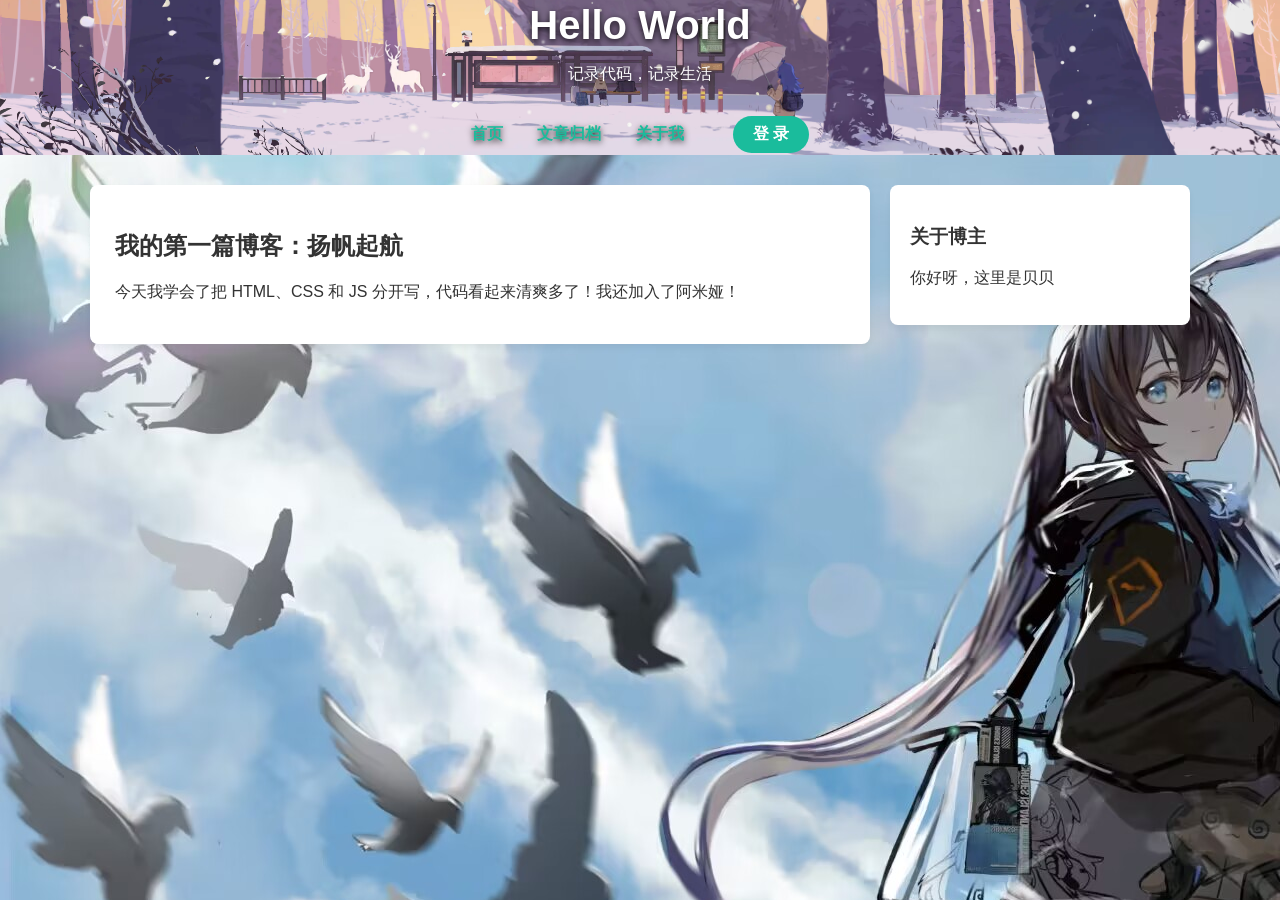
<file: index.html>
<!doctype html>
<html lang="zh-CN">
  <head>
    <meta charset="UTF-8" />
    <meta name="viewport" content="width=device-width, initial-scale=1.0" />
    <title>miaodemimi博客</title>
    <link rel="stylesheet" href="style.css" />
    <link rel="shortcut icon" href="./img/icon/田园犬.png" />
  </head>
  <body>
    <header id="mainHeader">
      <div class="bili-banner" id="biliBanner">
        <div class="layer">
          <img
            src="./img/main/48bee957f95b7bc5f0e1b7fc14b25a4cca26901a.png@1c.webp"
            data-scale="0.45"
            data-ix="0"
            data-iy="0"
            data-mx="3"
            data-my="0"
            alt="030背景光"
          />
        </div>
        <div class="layer">
          <img
            src="./img/main/eca4ed09885bef57072526002c8900467a07dc3f.png@1c.webp"
            data-scale="0.45"
            data-ix="-20"
            data-iy="0"
            data-mx="10"
            data-my="10"
            alt="029背景山坡"
          />
        </div>
        <div class="layer">
          <img
            src="./img/main/e52d6aecd75db0e310c73185304fd927834ac716.png@1c.webp"
            data-scale="0.45"
            data-ix="200"
            data-iy="0"
            data-mx="50"
            data-my="10"
            alt="028远景白树"
          />
        </div>
        <div class="layer">
          <img
            src="./img/main/62aee277e1d935580f66d296f349bd358cd956a0.png@1c.webp"
            data-scale="0.45"
            data-ix="0"
            data-iy="0"
            data-mx="-20"
            data-my="10"
            alt="027远景粉树"
          />
        </div>
        <div class="layer">
          <img
            src="./img/main/b3ee9e71fbcc0520a1ac32e2b3a2d0dc6086bb9b.png@1c.webp"
            data-scale="0.45"
            data-ix="1200"
            data-iy="0"
            data-mx="-50"
            data-my="10"
            alt="026夹层白树"
          />
        </div>
        <div class="layer">
          <img
            src="./img/main/85e5279a1d53d4cb46033e1619d78628415f98c4.png@1c.webp"
            data-scale="0.45"
            data-ix="0"
            data-iy="0"
            data-mx="50"
            data-my="10"
            alt="₀₂₅更远的树"
          />
        </div>
        <div class="layer">
          <img
            src="./img/main/0095303b06f64e05ba354655c0a6c83fb618f8e7.png@1c.webp"
            data-scale="0.45"
            data-ix="0"
            data-iy="0"
            data-mx="70"
            data-my="10"
            alt="024远景紫树"
          />
        </div>
        <div class="layer">
          <img
            src="./img/main/0415c092aa2c61c1ca25ba69b8c77130f1ab37c3.png@1c.webp"
            data-scale="0.45"
            data-ix="0"
            data-iy="0"
            data-mx="0"
            data-my="5"
            alt="023大树"
          />
        </div>
        <div class="layer">
          <img
            src="./img/main/752ba46c080dca88401aac470f134ac0e6444705.png@1c.webp"
            data-scale="0.4"
            data-ix="-20"
            data-iy="5"
            data-mx="30"
            data-my="0"
            alt="022鹿"
          />
        </div>
        <div class="layer">
          <img
            src="./img/main/1fb1501cd66d326f296e78a4561f7cc89c48d719.png@1c.webp"
            data-scale="0.45"
            data-ix="0"
            data-iy="0"
            data-mx="0"
            data-my="0"
            alt="₀₂₁雪地"
          />
        </div>
        <div class="layer">
          <img
            src="./img/main/34c3621fc6fed4e16eab30d0448b35554711bfeb.png@1c.webp"
            data-scale="0.45"
            data-ix="0"
            data-iy="0"
            data-mx="40"
            data-my="0"
            alt="₀₂₀脚印+碎影子"
          />
        </div>
        <div class="layer">
          <img
            src="./img/main/0546ed600f8dcfcf4c2eb3212ed1e12178abdb86.png@1c.webp"
            data-scale="0.45"
            data-ix="0"
            data-iy="0"
            data-mx="40"
            data-my="0"
            alt="019远处混乱影子"
          />
        </div>
        <div class="layer">
          <img
            src="./img/main/d81527e08e5031badd870819fa801f6fd41fc021.png@1c.webp"
            data-scale="0.45"
            data-ix="0"
            data-iy="0"
            data-mx="30"
            data-my="0"
            alt="010-33+设施"
          />
        </div>
        <div class="layer">
          <img
            src="./img/main/fa622f4b21c7fb66f84ebf87d36faaaa993363f0.png@1c.webp"
            data-scale="0.45"
            data-ix="20"
            data-iy="0"
            data-mx="30"
            data-my="0"
            alt="栅栏"
          />
        </div>
        <div class="layer">
          <img
            src="./img/main/0cfe34374720653a8f67d68af761d239eca15da7.png@1c.webp"
            data-scale="0.45"
            data-ix="0"
            data-iy="0"
            data-mx="35"
            data-my="0"
            alt="018杆子"
          />
        </div>
        <div class="layer">
          <img
            src="./img/main/9afdb972babc0fed529e241176bad847a8094774.png@1c.webp"
            data-scale="0.45"
            data-ix="0"
            data-iy="0"
            data-mx="50"
            data-my="0"
            alt="₀₁₇远处碎草"
          />
        </div>
        <div class="layer">
          <img
            src="./img/main/0b9b00f62fd5760dc64fa16c564591957c3ace05.png@1c.webp"
            data-scale="0.45"
            data-ix="0"
            data-iy="0"
            data-mx="50"
            data-my="0"
            alt="016-22+影子"
          />
        </div>

        <div class="layer">
          <video
            src="./img/main/de5cbdcbf90a2eb32225d6b32923e76c00f48ce3.webm"
            data-scale="0.43"
            data-ix="310"
            data-iy="25"
            data-mx="50"
            data-my="0"
            autoplay
            loop
            muted
            playsinline
          ></video>
        </div>

        <div class="layer">
          <img
            src="./img/main/9316d140598d5dc7e86d72e4a99ed903953d2e76.png@1c.webp"
            data-scale="0.45"
            data-ix="0"
            data-iy="0"
            data-mx="130"
            data-my="0"
            alt="015中景树2-右侧"
          />
        </div>
        <div class="layer">
          <img
            src="./img/main/82a15b3fda5ce240bac44b8d0b793b13c3bafc4e.png@1c.webp"
            data-scale="0.45"
            data-ix="0"
            data-iy="0"
            data-mx="125"
            data-my="0"
            alt="014中景树1"
          />
        </div>
        <div class="layer">
          <img
            src="./img/main/83e19c7274daec8f0e7d97cd6ad888e3e43b8083.png@1c.webp"
            data-scale="0.45"
            data-ix="0"
            data-iy="0"
            data-mx="-75"
            data-my="0"
            alt="014中景树左侧"
          />
        </div>
        <div class="layer">
          <img
            src="./img/main/4e2110157727360d88357840903ed05b6b94c453.png@1c.webp"
            data-scale="0.45"
            data-ix="0"
            data-iy="0"
            data-mx="75"
            data-my="0"
            alt="013右侧中远树"
          />
        </div>
        <div class="layer">
          <img
            src="./img/main/3505e4538c81fce91fa5e6dacd4703d8277df021.png@1c.webp"
            data-scale="0.45"
            data-ix="50"
            data-iy="0"
            data-mx="200"
            data-my="0"
            alt="012左侧边缘中景树"
          />
        </div>
        <div class="layer">
          <img
            src="./img/main/8f51a0828e322ca0576f449ceb45cca453735506.png@1c.webp"
            data-scale="0.45"
            data-ix="0"
            data-iy="0"
            data-mx="50"
            data-my="0"
            alt="₀₁₁右侧中景"
          />
        </div>
        <div class="layer">
          <img
            src="./img/main/3d4a9667931a9a20011a384b7d699c3b286b82ab.png@1c.webp"
            data-scale="0.5"
            data-ix="0"
            data-iy="0"
            data-mx="-40"
            data-my="40"
            alt="009中层遮挡雪"
          />
        </div>
        <div class="layer">
          <img
            src="./img/main/3c711c23ae57db96468a23e2beca49ce66f12c73.png@1c.webp"
            data-scale="0.45"
            data-ix="0"
            data-iy="0"
            data-mx="80"
            data-my="0"
            alt="008地上碎草"
          />
        </div>
        <div class="layer">
          <img
            src="./img/main/e3607ba671317e2b1e4990a9225cbf9981a7a414.png@1c.webp"
            data-scale="0.45"
            data-ix="0"
            data-iy="0"
            data-mx="300"
            data-my="0"
            alt="007近处左树"
          />
        </div>
        <div class="layer">
          <img
            src="./img/main/2a4e5f40421d467e841b24eed228910bf965d4a1.png@1c.webp"
            data-scale="0.45"
            data-ix="360"
            data-iy="0"
            data-mx="-300"
            data-my="0"
            alt="006近处右树"
          />
        </div>
        <div class="layer">
          <img
            src="./img/main/446466499bd9615bc950ec4d8ec63647defc05b6.png@1c.webp"
            data-scale="0.49"
            data-ix="0"
            data-iy="20"
            data-mx="120"
            data-my="5"
            alt="₀₀₅"
          />
        </div>
        <div class="layer">
          <img
            src="./img/main/f8720df769d23c497096f57b73528265fd6b554a.png@1c.webp"
            data-scale="0.48"
            data-ix="-30"
            data-iy="20"
            data-mx="0"
            data-my="5"
            alt="004"
          />
        </div>
        <div class="layer">
          <img
            src="./img/main/6970b12a96d85dd28a0aeb803eb3428dfec771bb.png@1c.webp"
            data-scale="0.48"
            data-ix="-30"
            data-iy="20"
            data-mx="250"
            data-my="0"
            alt="003左侧边缘草丛"
          />
        </div>
        <div class="layer">
          <img
            src="./img/main/83615a69b1ecab29163a54912260fd624a886906.png@1c.webp"
            data-scale="0.5"
            data-ix="50"
            data-iy="20"
            data-mx="50"
            data-my="5"
            alt="002左前中间草丛"
          />
        </div>
        <div class="layer">
          <img
            src="./img/main/f14b431627327dda93f34b13392a3a773be5e788.png@1c.webp"
            data-scale="0.55"
            data-ix="0"
            data-iy="-20"
            data-mx="50"
            data-my="100"
            alt="001顶层雪"
          />
        </div>
      </div>
      <div class="header-content">
        <h1>Hello World</h1>
        <p>记录代码，记录生活</p>
        <nav>
          <a href="#">首页</a>
          <a href="#">文章归档</a>
          <a href="#">关于我</a>
          <a href="login.html"
            ><button id="openLoginBtn" class="nav-login-btn">登 录</button></a
          >
        </nav>
      </div>
    </header>

    <div class="container">
      <main>
        <article>
          <h2>我的第一篇博客：扬帆起航</h2>
          <p>
            今天我学会了把 HTML、CSS 和 JS
            分开写，代码看起来清爽多了！我还加入了阿米娅！
          </p>
        </article>
      </main>
      <aside>
        <h3>关于博主</h3>
        <p>你好呀，这里是贝贝</p>
      </aside>
    </div>

    <div id="amiya" class="amiya">
      <span id="closeLoginBtn" class="close-btn">&times;</span>

      <div class="word">
        <img src="./img/login/login1.png" alt="" />
        <h4>阿米娅正在看着你注册</h4>
      </div>

      <div class="form">
        <form action="" class="login">
          <h1>login</h1>
          <input type="text" placeholder="帐号" />
          <input type="password" placeholder="密码" />
          <button type="submit">Login</button>
          <div class="control">
            <p>尚未注册？<a href="#" id="goRegister">Register</a></p>
            <a href="#">回到主页</a>
          </div>
        </form>

        <form action="" class="register disappear">
          <h1>Register</h1>
          <input type="text" placeholder="帐号" />
          <input type="password" placeholder="密码" />
          <button type="submit">Register</button>
          <div class="control">
            <p>注册过了？<a href="#" id="goLogin">Login</a></p>
            <a href="#">回到主页</a>
          </div>
        </form>
      </div>

      <div class="word">
        <img src="./img/login/login2.png" alt="" />
        <h4>阿米娅正在看着你登录</h4>
      </div>
    </div>

    <script src="script.js"></script>
  </body>
</html>
</file>
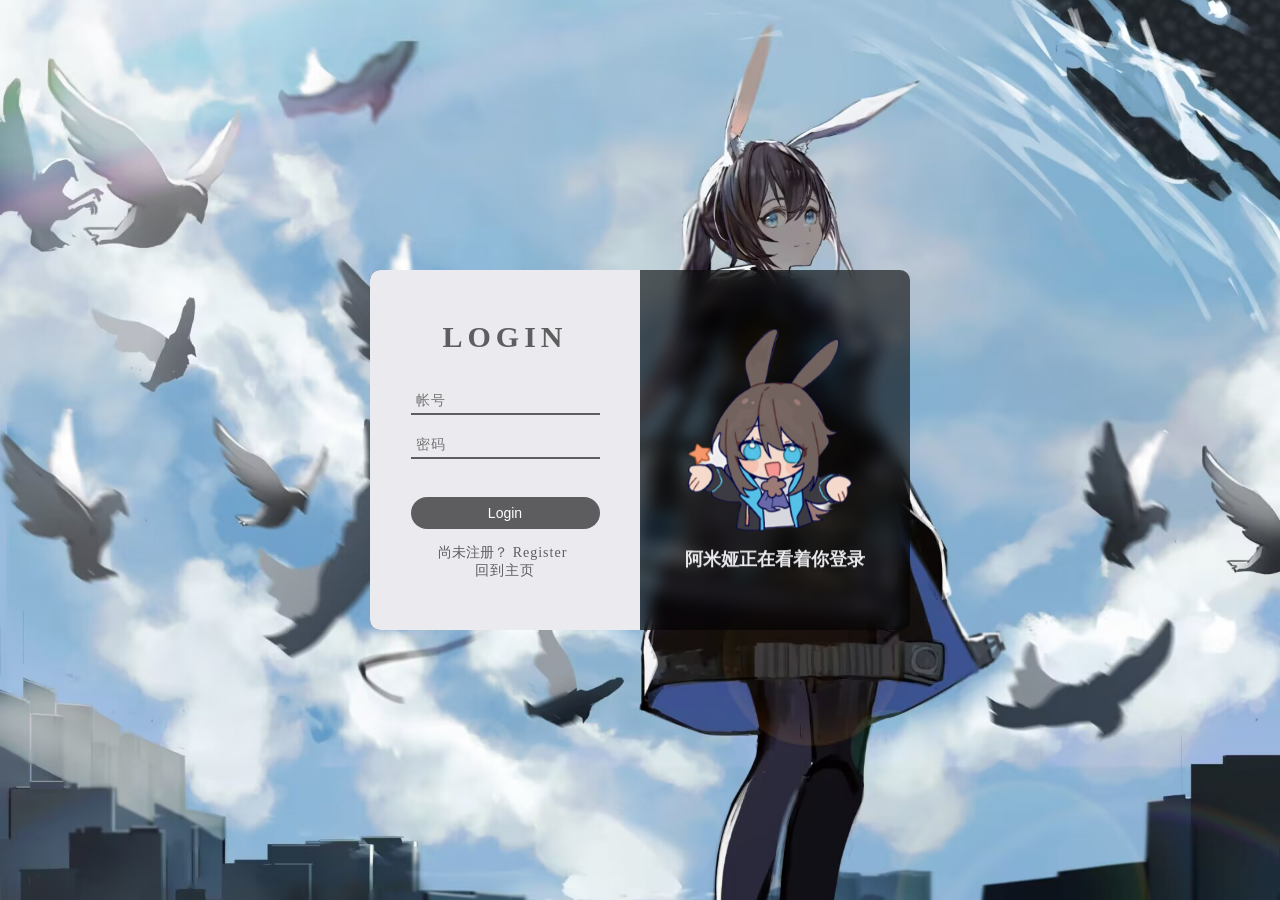
<file: login.html>
<!doctype html>
<html lang="zh-CN">
  <head>
    <meta charset="UTF-8" />
    <meta http-equiv="X-UA-Compatible" content="IE=edge" />
    <meta
      name="viewport"
      content="width=device-width, initial-scale=1.0 ,maximum-scale=1, user-scalable=no"
    />
    <link rel="stylesheet" href="./style/commen.css" />
    <link
      rel="stylesheet/less"
      type="text/css"
      href="./style/m.login.less"
      media="screen and (max-width:375px)"
    />
    <link
      rel="stylesheet/less"
      type="text/css"
      href="./style/login.less"
      media="screen and (min-width:375px)"
    />
    <script src="./js/less.min.js"></script>
    <link rel="stylesheet" href="./font/iconfont.css" />
    <link rel="shortcut icon" href="./img/icon/边牧.png" />
    <title>Arknight</title>
  </head>

  <body>
    <main>
      <div class="word">
        <img src="./img/login/login1.png" alt="" />
        <h4>阿米娅正在看着你注册</h4>
      </div>
      <div class="form">
        <form action="" class="login">
          <h1>login</h1>
          <input type="text" placeholder="帐号" />
          <input type="password" placeholder="密码" />
          <button type="submit">Login</button>
          <div class="control">
            <p>尚未注册？<a href="#">Register</a></p>
            <a href="index.html">回到主页</a>
          </div>
        </form>
        <form action="" class="register disappear">
          <h1>Register</h1>
          <input type="text" placeholder="帐号" />
          <input type="password" placeholder="密码" />
          <button type="submit">Register</button>
          <div class="control">
            <p>注册过了？<a href="#">Login</a></p>
            <a href="index.html">回到主页</a>
          </div>
        </form>
      </div>
      <div class="word">
        <img src="./img/login/login2.png" alt="" />
        <h4>阿米娅正在看着你登录</h4>
      </div>
    </main>
  </body>

  <script src="./js/login.js"></script>
</html>
</file>
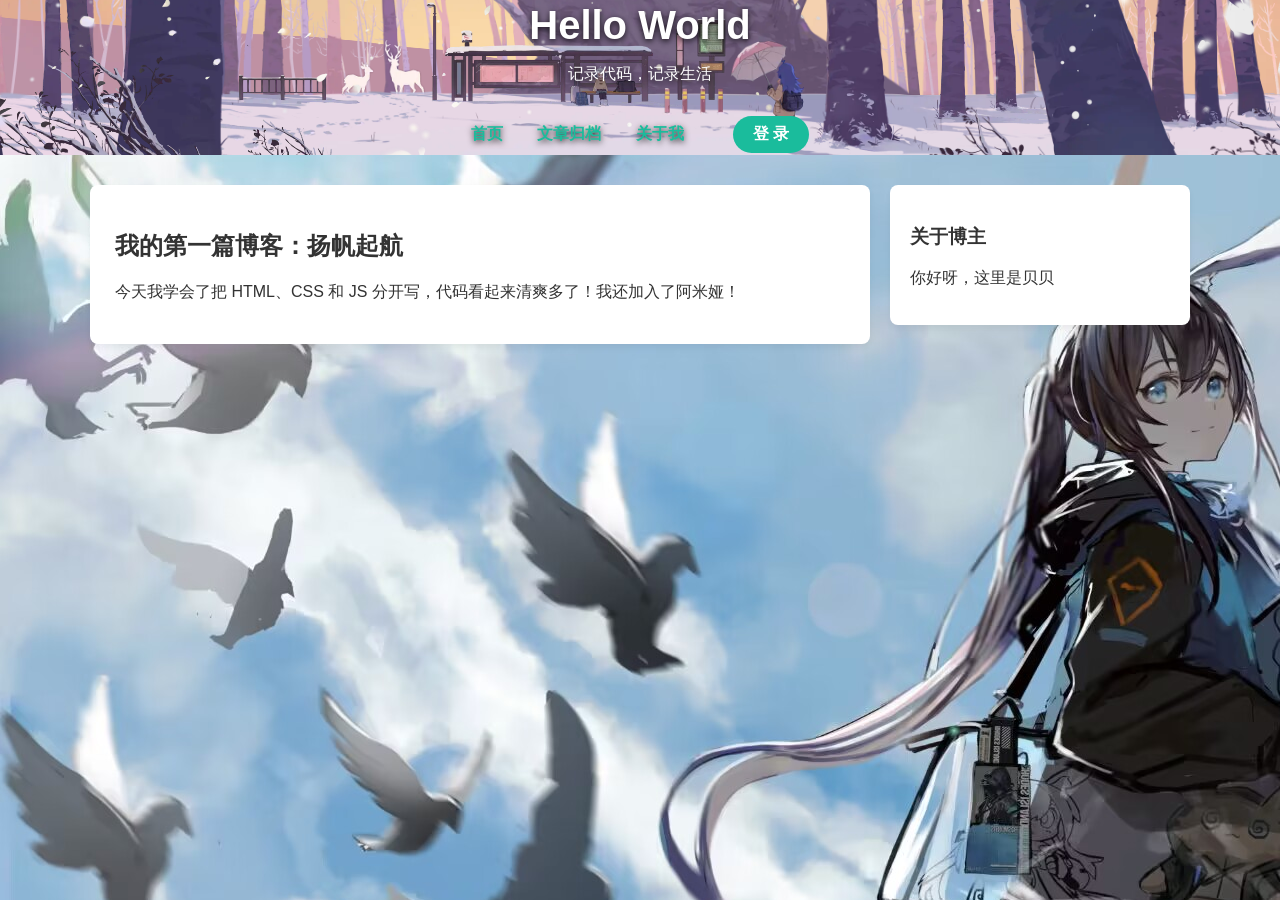
<file: mine.html>
<!doctype html>
<html lang="zh-CN">
  <head>
    <meta charset="UTF-8" />
    <meta name="viewport" content="width=device-width, initial-scale=1.0" />
    <title>我的个人博客 - 阿米娅弹窗版</title>
    <link rel="stylesheet" href="style.css" />
  </head>
  <body>
    <header id="mainHeader">
      <div class="bili-banner" id="biliBanner">
        <div class="layer">
          <img
            src="./img/main/48bee957f95b7bc5f0e1b7fc14b25a4cca26901a.png@1c.webp"
            data-scale="0.45"
            data-ix="0"
            data-iy="0"
            data-mx="3"
            data-my="0"
            alt="030背景光"
          />
        </div>
        <div class="layer">
          <img
            src="./img/main/eca4ed09885bef57072526002c8900467a07dc3f.png@1c.webp"
            data-scale="0.45"
            data-ix="-20"
            data-iy="0"
            data-mx="10"
            data-my="10"
            alt="029背景山坡"
          />
        </div>
        <div class="layer">
          <img
            src="./img/main/e52d6aecd75db0e310c73185304fd927834ac716.png@1c.webp"
            data-scale="0.45"
            data-ix="200"
            data-iy="0"
            data-mx="50"
            data-my="10"
            alt="028远景白树"
          />
        </div>
        <div class="layer">
          <img
            src="./img/main/62aee277e1d935580f66d296f349bd358cd956a0.png@1c.webp"
            data-scale="0.45"
            data-ix="0"
            data-iy="0"
            data-mx="-20"
            data-my="10"
            alt="027远景粉树"
          />
        </div>
        <div class="layer">
          <img
            src="./img/main/b3ee9e71fbcc0520a1ac32e2b3a2d0dc6086bb9b.png@1c.webp"
            data-scale="0.45"
            data-ix="1200"
            data-iy="0"
            data-mx="-50"
            data-my="10"
            alt="026夹层白树"
          />
        </div>
        <div class="layer">
          <img
            src="./img/main/85e5279a1d53d4cb46033e1619d78628415f98c4.png@1c.webp"
            data-scale="0.45"
            data-ix="0"
            data-iy="0"
            data-mx="50"
            data-my="10"
            alt="₀₂₅更远的树"
          />
        </div>
        <div class="layer">
          <img
            src="./img/main/0095303b06f64e05ba354655c0a6c83fb618f8e7.png@1c.webp"
            data-scale="0.45"
            data-ix="0"
            data-iy="0"
            data-mx="70"
            data-my="10"
            alt="024远景紫树"
          />
        </div>
        <div class="layer">
          <img
            src="./img/main/0415c092aa2c61c1ca25ba69b8c77130f1ab37c3.png@1c.webp"
            data-scale="0.45"
            data-ix="0"
            data-iy="0"
            data-mx="0"
            data-my="5"
            alt="023大树"
          />
        </div>
        <div class="layer">
          <img
            src="./img/main/752ba46c080dca88401aac470f134ac0e6444705.png@1c.webp"
            data-scale="0.4"
            data-ix="-20"
            data-iy="5"
            data-mx="30"
            data-my="0"
            alt="022鹿"
          />
        </div>
        <div class="layer">
          <img
            src="./img/main/1fb1501cd66d326f296e78a4561f7cc89c48d719.png@1c.webp"
            data-scale="0.45"
            data-ix="0"
            data-iy="0"
            data-mx="0"
            data-my="0"
            alt="₀₂₁雪地"
          />
        </div>
        <div class="layer">
          <img
            src="./img/main/34c3621fc6fed4e16eab30d0448b35554711bfeb.png@1c.webp"
            data-scale="0.45"
            data-ix="0"
            data-iy="0"
            data-mx="40"
            data-my="0"
            alt="₀₂₀脚印+碎影子"
          />
        </div>
        <div class="layer">
          <img
            src="./img/main/0546ed600f8dcfcf4c2eb3212ed1e12178abdb86.png@1c.webp"
            data-scale="0.45"
            data-ix="0"
            data-iy="0"
            data-mx="40"
            data-my="0"
            alt="019远处混乱影子"
          />
        </div>
        <div class="layer">
          <img
            src="./img/main/d81527e08e5031badd870819fa801f6fd41fc021.png@1c.webp"
            data-scale="0.45"
            data-ix="0"
            data-iy="0"
            data-mx="30"
            data-my="0"
            alt="010-33+设施"
          />
        </div>
        <div class="layer">
          <img
            src="./img/main/fa622f4b21c7fb66f84ebf87d36faaaa993363f0.png@1c.webp"
            data-scale="0.45"
            data-ix="20"
            data-iy="0"
            data-mx="30"
            data-my="0"
            alt="栅栏"
          />
        </div>
        <div class="layer">
          <img
            src="./img/main/0cfe34374720653a8f67d68af761d239eca15da7.png@1c.webp"
            data-scale="0.45"
            data-ix="0"
            data-iy="0"
            data-mx="35"
            data-my="0"
            alt="018杆子"
          />
        </div>
        <div class="layer">
          <img
            src="./img/main/9afdb972babc0fed529e241176bad847a8094774.png@1c.webp"
            data-scale="0.45"
            data-ix="0"
            data-iy="0"
            data-mx="50"
            data-my="0"
            alt="₀₁₇远处碎草"
          />
        </div>
        <div class="layer">
          <img
            src="./img/main/0b9b00f62fd5760dc64fa16c564591957c3ace05.png@1c.webp"
            data-scale="0.45"
            data-ix="0"
            data-iy="0"
            data-mx="50"
            data-my="0"
            alt="016-22+影子"
          />
        </div>

        <div class="layer">
          <video
            src="./img/main/de5cbdcbf90a2eb32225d6b32923e76c00f48ce3.webm"
            data-scale="0.43"
            data-ix="310"
            data-iy="25"
            data-mx="50"
            data-my="0"
            autoplay
            loop
            muted
            playsinline
          ></video>
        </div>

        <div class="layer">
          <img
            src="./img/main/9316d140598d5dc7e86d72e4a99ed903953d2e76.png@1c.webp"
            data-scale="0.45"
            data-ix="0"
            data-iy="0"
            data-mx="130"
            data-my="0"
            alt="015中景树2-右侧"
          />
        </div>
        <div class="layer">
          <img
            src="./img/main/82a15b3fda5ce240bac44b8d0b793b13c3bafc4e.png@1c.webp"
            data-scale="0.45"
            data-ix="0"
            data-iy="0"
            data-mx="125"
            data-my="0"
            alt="014中景树1"
          />
        </div>
        <div class="layer">
          <img
            src="./img/main/83e19c7274daec8f0e7d97cd6ad888e3e43b8083.png@1c.webp"
            data-scale="0.45"
            data-ix="0"
            data-iy="0"
            data-mx="-75"
            data-my="0"
            alt="014中景树左侧"
          />
        </div>
        <div class="layer">
          <img
            src="./img/main/4e2110157727360d88357840903ed05b6b94c453.png@1c.webp"
            data-scale="0.45"
            data-ix="0"
            data-iy="0"
            data-mx="75"
            data-my="0"
            alt="013右侧中远树"
          />
        </div>
        <div class="layer">
          <img
            src="./img/main/3505e4538c81fce91fa5e6dacd4703d8277df021.png@1c.webp"
            data-scale="0.45"
            data-ix="50"
            data-iy="0"
            data-mx="200"
            data-my="0"
            alt="012左侧边缘中景树"
          />
        </div>
        <div class="layer">
          <img
            src="./img/main/8f51a0828e322ca0576f449ceb45cca453735506.png@1c.webp"
            data-scale="0.45"
            data-ix="0"
            data-iy="0"
            data-mx="50"
            data-my="0"
            alt="₀₁₁右侧中景"
          />
        </div>
        <div class="layer">
          <img
            src="./img/main/3d4a9667931a9a20011a384b7d699c3b286b82ab.png@1c.webp"
            data-scale="0.5"
            data-ix="0"
            data-iy="0"
            data-mx="-40"
            data-my="40"
            alt="009中层遮挡雪"
          />
        </div>
        <div class="layer">
          <img
            src="./img/main/3c711c23ae57db96468a23e2beca49ce66f12c73.png@1c.webp"
            data-scale="0.45"
            data-ix="0"
            data-iy="0"
            data-mx="80"
            data-my="0"
            alt="008地上碎草"
          />
        </div>
        <div class="layer">
          <img
            src="./img/main/e3607ba671317e2b1e4990a9225cbf9981a7a414.png@1c.webp"
            data-scale="0.45"
            data-ix="0"
            data-iy="0"
            data-mx="300"
            data-my="0"
            alt="007近处左树"
          />
        </div>
        <div class="layer">
          <img
            src="./img/main/2a4e5f40421d467e841b24eed228910bf965d4a1.png@1c.webp"
            data-scale="0.45"
            data-ix="360"
            data-iy="0"
            data-mx="-300"
            data-my="0"
            alt="006近处右树"
          />
        </div>
        <div class="layer">
          <img
            src="./img/main/446466499bd9615bc950ec4d8ec63647defc05b6.png@1c.webp"
            data-scale="0.49"
            data-ix="0"
            data-iy="20"
            data-mx="120"
            data-my="5"
            alt="₀₀₅"
          />
        </div>
        <div class="layer">
          <img
            src="./img/main/f8720df769d23c497096f57b73528265fd6b554a.png@1c.webp"
            data-scale="0.48"
            data-ix="-30"
            data-iy="20"
            data-mx="0"
            data-my="5"
            alt="004"
          />
        </div>
        <div class="layer">
          <img
            src="./img/main/6970b12a96d85dd28a0aeb803eb3428dfec771bb.png@1c.webp"
            data-scale="0.48"
            data-ix="-30"
            data-iy="20"
            data-mx="250"
            data-my="0"
            alt="003左侧边缘草丛"
          />
        </div>
        <div class="layer">
          <img
            src="./img/main/83615a69b1ecab29163a54912260fd624a886906.png@1c.webp"
            data-scale="0.5"
            data-ix="50"
            data-iy="20"
            data-mx="50"
            data-my="5"
            alt="002左前中间草丛"
          />
        </div>
        <div class="layer">
          <img
            src="./img/main/f14b431627327dda93f34b13392a3a773be5e788.png@1c.webp"
            data-scale="0.55"
            data-ix="0"
            data-iy="-20"
            data-mx="50"
            data-my="100"
            alt="001顶层雪"
          />
        </div>
      </div>
      <div class="header-content">
        <h1>Hello World</h1>
        <p>记录代码，记录生活</p>
        <nav>
          <a href="#">首页</a>
          <a href="#">文章归档</a>
          <a href="#">关于我</a>
          <a href="login.html"
            ><button id="openLoginBtn" class="nav-login-btn">登 录</button></a
          >
        </nav>
      </div>
    </header>

    <div class="container">
      <main>
        <article>
          <h2>我的第一篇博客：扬帆起航</h2>
          <p>
            今天我学会了把 HTML、CSS 和 JS
            分开写，代码看起来清爽多了！我还加入了阿米娅！
          </p>
        </article>
      </main>
      <aside>
        <h3>关于博主</h3>
        <p>你好呀，这里是贝贝</p>
      </aside>
    </div>

    <div id="amiya" class="amiya">
      <span id="closeLoginBtn" class="close-btn">&times;</span>

      <div class="word">
        <img src="./img/login/login1.png" alt="" />
        <h4>阿米娅正在看着你注册</h4>
      </div>

      <div class="form">
        <form action="" class="login">
          <h1>login</h1>
          <input type="text" placeholder="帐号" />
          <input type="password" placeholder="密码" />
          <button type="submit">Login</button>
          <div class="control">
            <p>尚未注册？<a href="#" id="goRegister">Register</a></p>
            <a href="#">回到主页</a>
          </div>
        </form>

        <form action="" class="register disappear">
          <h1>Register</h1>
          <input type="text" placeholder="帐号" />
          <input type="password" placeholder="密码" />
          <button type="submit">Register</button>
          <div class="control">
            <p>注册过了？<a href="#" id="goLogin">Login</a></p>
            <a href="#">回到主页</a>
          </div>
        </form>
      </div>

      <div class="word">
        <img src="./img/login/login2.png" alt="" />
        <h4>阿米娅正在看着你登录</h4>
      </div>
    </div>

    <script src="script.js"></script>
  </body>
</html>
</file>
<file: style.css>
/* ================= 基础博客样式 ================= */
body {
  font-family: "Segoe UI", Tahoma, Geneva, Verdana, sans-serif;
  margin: 0;
  padding: 0;
  background-color: #f4f7f6;
  color: #333;
  background: url("./img/login/loginbg.jpg") no-repeat center center fixed;
  background-position: 0 50px; /* 根据 header 的高度调整背景图位置 */
}
header#mainHeader {
  position: relative; /* 核心：作为绝对定位的参照物 */
  width: 100%;
  height: 155px; /* 你可以自由调整这个高度，比如 200px 或 300px */
  overflow: hidden; /* 确保背景不超出头部范围 */
  background-color: #2c3e50; /* 加载图片前的占位底色 */
}
.header-content {
  position: relative; /* 相对定位 */
  z-index: 1; /* 浮在背景 (z-index:0) 之上 */
  width: 100%;
  height: 100%;
  display: flex;
  flex-direction: column;
  justify-content: center; /* 内容垂直居中 */
  align-items: center; /* 内容水平居中 */
  color: white;
  /* 💡强烈建议加文字阴影，否则在花哨的背景图上字会看不清 */
  text-shadow: 0 2px 6px rgba(0, 0, 0, 0.8);
}

header h1 {
  margin: 0;
  font-size: 2.5em;
}
nav {
  margin-top: 15px;
}
nav a {
  color: #1abc9c;
  text-decoration: none;
  margin: 0 15px;
  font-weight: bold;
}
nav a:hover {
  color: white;
}

.nav-login-btn {
  background-color: #1abc9c;
  color: white;
  border: none;
  padding: 8px 20px;
  border-radius: 20px;
  font-size: 1em;
  font-weight: bold;
  cursor: pointer;
  margin-left: 15px;
  transition: background 0.3s;
}
.nav-login-btn:hover {
  background-color: #16a085;
}

.container {
  display: flex;
  max-width: 1100px;
  margin: 30px auto;
  gap: 20px;
  padding: 0 20px;
}
main {
  flex: 3;
}
aside {
  flex: 1;
  background-color: white;
  padding: 20px;
  border-radius: 8px;
  box-shadow: 0 4px 6px rgba(0, 0, 0, 0.05);
  height: fit-content;
}
article {
  background-color: white;
  padding: 25px;
  margin-bottom: 20px;
  border-radius: 8px;
  box-shadow: 0 4px 6px rgba(0, 0, 0, 0.05);
}

/* ================= 💡 弹窗核心 CSS ================= */
.amiya {
  display: none; /* 核心：一开始不要显示 */
  position: fixed;
  top: 0;
  left: 0;
  width: 100%;
  height: 100%;
  background-color: rgba(0, 0, 0, 0.5);
  z-index: 1000;
  justify-content: center;
  align-items: center;
}

/* 这里的白框样式，因为你删掉了 .modal-content，我建议你后续给 .form 或者 .word 加上背景色 */
.close-btn {
  position: absolute;
  top: 20px;
  right: 30px;
  font-size: 30px;
  color: white;
  cursor: pointer;
}
.close-btn:hover {
  color: #ccc;
}

/* 用于隐藏元素的工具类 */
.disappear {
  display: none;
}

/* ================= B站动态头图样式 (原比例缩放版) ================= */
.bili-banner {
  position: absolute; /* 绝对定位，脱离文档流 */
  top: 0;
  left: 0;
  width: 100%;
  height: 100%;
  z-index: 0; /* 强制沉到最底层 */
}
.bili-banner .layer {
  position: absolute;
  top: 0;
  left: 0;
  width: 100%;
  height: 100%;
  display: flex;
  justify-content: center;
  align-items: center;
}

.bili-banner .layer img,
.bili-banner .layer video {
  /* 不限制尺寸，让原图保持原始像素大小 */
  /* JS 的 data-scale transform 会负责控制最终显示尺寸 */
  max-width: none;
  flex-shrink: 0;
  pointer-events: none;
  user-select: none;
  will-change: transform;
}
</file>
<file: style/commen.css>
* {
  margin: 0;
  padding: 0;
  box-sizing: border-box;
}

a {
  text-decoration: none;
}

li {
  list-style-type: none;
}

img {
  vertical-align: top;
  border: 0;
}

ol,
ul {
  list-style: none;
}

html {
  user-select: none;
  scroll-behavior: smooth;
}
</file>
<file: font/iconfont.css>
@font-face {
  font-family: "iconfont"; /* Project id 3836564 */
  src:
    url("iconfont.woff2?t=1671874326127") format("woff2"),
    url("iconfont.woff?t=1671874326127") format("woff"),
    url("iconfont.ttf?t=1671874326127") format("truetype");
}

.iconfont {
  font-family: "iconfont" !important;
  font-size: 16px;
  font-style: normal;
  -webkit-font-smoothing: antialiased;
  -moz-osx-font-smoothing: grayscale;
}

.icon-dingbu:before {
  content: "\e614";
}

.icon-zanting:before {
  content: "\e87a";
}

.icon-24gl-play:before {
  content: "\ea6d";
}

.icon-xiangxia:before {
  content: "\e601";
}

.icon-denglu:before {
  content: "\e600";
}

.icon-zhuce:before {
  content: "\e6d6";
}

.icon-geren:before {
  content: "\e657";
}

.icon-shouye:before {
  content: "\e639";
}

.icon-pingguo:before {
  content: "\e63d";
}

.icon-anzhuo:before {
  content: "\e64d";
}

.icon-cz-qbdj:before {
  content: "\e804";
}

.icon-renshishuju:before {
  content: "\e64e";
}

.icon-record:before {
  content: "\e890";
}

.icon-set:before {
  content: "\e979";
}
</file>
